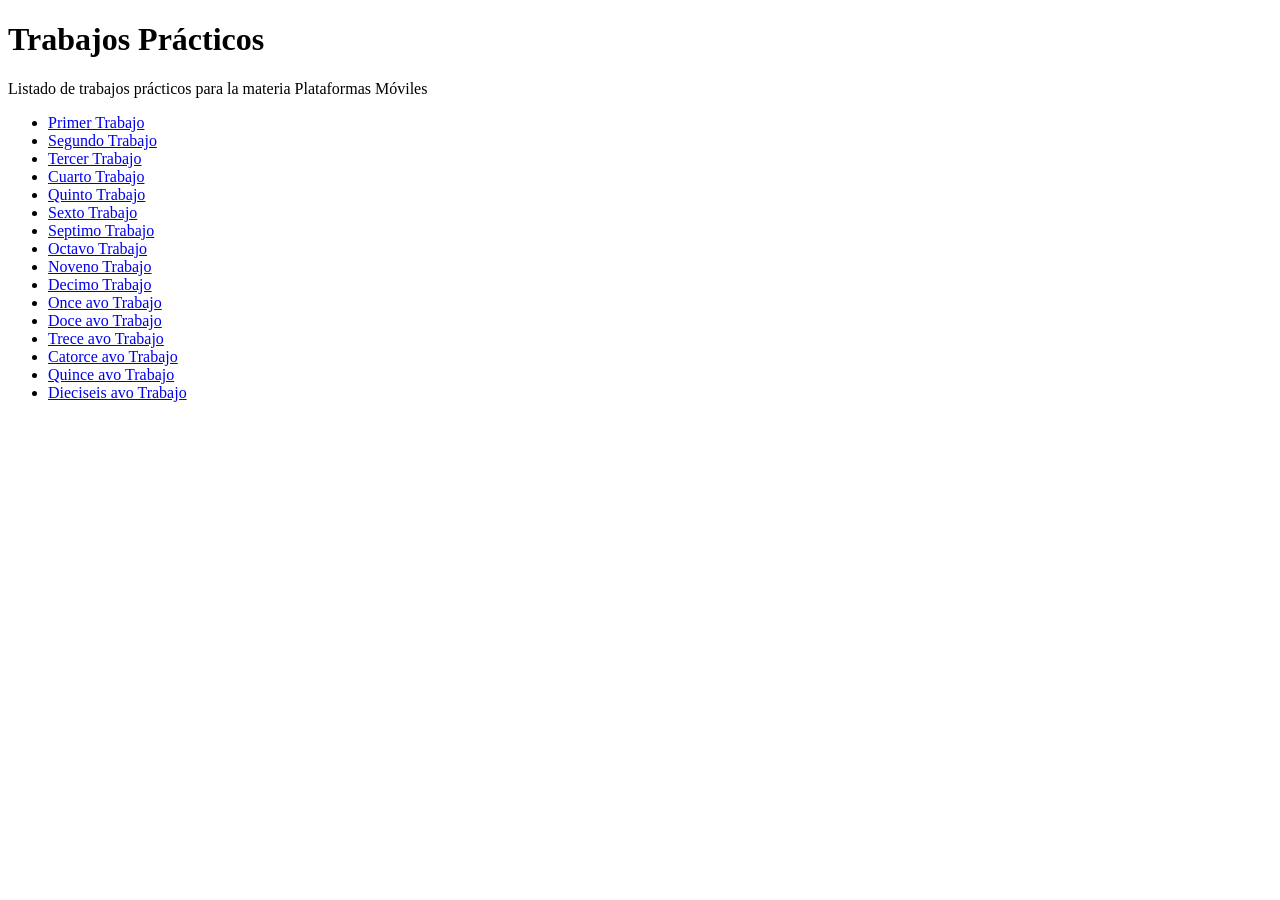
<file: index.html>
<!DOCTYPE html>
<html>
   <head>
      <title>Hola Mundo!</title>
   </head>
   <body>
     <h1>Trabajos Prácticos</h1>
     <p>Listado de trabajos prácticos para la materia Plataformas Móviles</p>
     <ul>
       <li><a href="tp-1/">Primer Trabajo</a></li>
        <li><a href="tp-2/">Segundo Trabajo</a></li>
        <li><a href="tp-3/">Tercer Trabajo</a></li>
        <li><a href="tp-4/">Cuarto Trabajo</a></li>
        <li><a href="tp-5/">Quinto Trabajo</a></li>
        <li><a href="tp-6/">Sexto Trabajo</a></li>
        <li><a href="tp-7/">Septimo Trabajo</a></li>
        <li><a href="tp-8/">Octavo Trabajo</a></li>
        <li><a href="tp-9/">Noveno Trabajo</a></li>
        <li><a href="tp-10/">Decimo Trabajo</a></li>
        <li><a href="tp-11/">Once avo Trabajo</a></li>
        <li><a href="tp-12/">Doce avo Trabajo</a></li>
        <li><a href="tp-13/">Trece avo Trabajo</a></li>
        <li><a href="tp-14/">Catorce avo Trabajo</a></li>
        <li><a href="tp-15/">Quince avo Trabajo</a></li>
        <li><a href="tp-16/">Dieciseis avo Trabajo</a></li>
     </ul>
   </body>
</html>
</file>
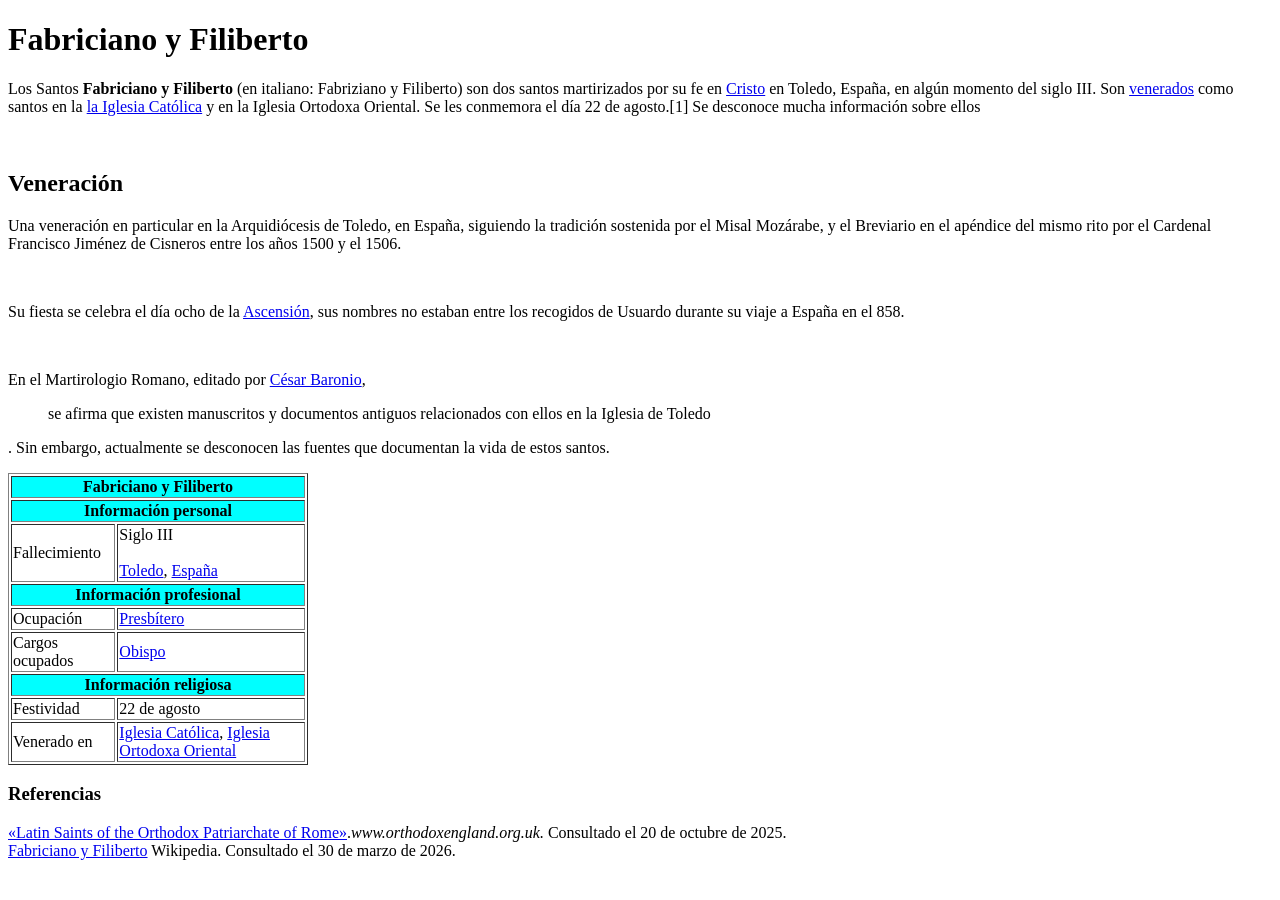
<file: tp-1/index.html>
<!DOCTYPE html>
<html lang="en">
<head>
    <meta charset="UTF-8">
    <meta http-equiv="X-UA-Compatible" content="IE=edge">
    <meta name="viewport" content="width=device-width, initial-scale=1.0">
    <title>Document</title>
</head>
<body>
    <h1>Fabriciano y Filiberto</h1>
    <p>Los Santos <strong>Fabriciano y Filiberto</strong> (en italiano: Fabriziano y Filiberto) son dos santos martirizados por su fe en <a href="https://es.wikipedia.org/wiki/Jes%C3%BAs_de_Nazaret">Cristo</a> en Toledo, España, en algún momento del siglo III. Son <a href="https://es.wikipedia.org/wiki/Veneraci%C3%B3n_de_santos">venerados</a> como santos en la <a href="https://es.wikipedia.org/wiki/Iglesia_cat%C3%B3lica">la Iglesia Católica</a> y en la Iglesia Ortodoxa Oriental. Se les conmemora el día 22 de agosto.[1]​ Se desconoce mucha información sobre ellos</p><br>

<h2>Veneración</h2>
<p>Una veneración en particular en la Arquidiócesis de Toledo, en España, siguiendo la tradición sostenida por el Misal Mozárabe, y el Breviario en el apéndice del mismo rito por el Cardenal Francisco Jiménez de Cisneros entre los años 1500 y el 1506.</p><br>

<p>Su fiesta se celebra el día ocho de la <a href="https://es.wikipedia.org/wiki/D%C3%ADa_de_la_Ascensi%C3%B3n">Ascensión</a>, sus nombres no estaban entre los recogidos de Usuardo durante su viaje a España en el 858.</p><br>
    
<p>En el Martirologio Romano, editado por <a href="https://es.wikipedia.org/wiki/C%C3%A9sar_Baronio">César Baronio</a>, <blockquote>se afirma que existen manuscritos y documentos antiguos relacionados con ellos en la Iglesia de Toledo</blockquote>. Sin embargo, actualmente se desconocen las fuentes que documentan la vida de estos santos.</p> 
<table border="1" width="300">
  
    <tr>
      <th colspan="2" bgcolor="cyan">
       Fabriciano y Filiberto
      </th>
    </tr>
  
    <tr>
      <th colspan="2" bgcolor="cyan">Información personal</th>
    </tr>
  
    <tr>
      <td>Fallecimiento</td>
      <td>Siglo III<br><br>
        <a href="https://es.wikipedia.org/wiki/Toledo">Toledo</a>, <a href="https://es.wikipedia.org/wiki/Espa%C3%B1a">España</a>
      </td>
    </tr>
  
    <tr>
      <th colspan="2" bgcolor="cyan">Información profesional</th>
    </tr>
  
    <tr>
      <td>Ocupación</td>
      <td><a href="https://es.wikipedia.org/wiki/Presb%C3%ADtero">Presbítero</a></td>
    </tr>
  
    <tr>
      <td>Cargos ocupados</td>
      <td><a href="https://es.wikipedia.org/wiki/Obispo">Obispo</a></td>
    </tr>
  
    <tr>
      <th colspan="2" bgcolor="cyan">Información religiosa</th>
    </tr>
  
    <tr>
      <td>Festividad</td>
      <td>22 de agosto</td>
    </tr>
  
    <tr>
      <td>Venerado en</td>
      <td>
        <a href="https://es.wikipedia.org/wiki/Iglesia_Cat%C3%B3lica">Iglesia Católica</a>,
        <a href="https://es.wikipedia.org/wiki/Iglesia_Ortodoxa_Oriental">Iglesia Ortodoxa Oriental</a>
      </td>
    </tr>
  
  </table>

<h3>Referencias</h3>
 <a href="http://www.orthodoxengland.org.uk/saintsf.htm">«Latin Saints of the Orthodox Patriarchate of Rome»</a>.<cite>www.orthodoxengland.org.uk.</cite>  Consultado el 20 de octubre de 2025.<br>
 <a href="https://es.wikipedia.org/wiki/Fabriciano_y_Filiberto">Fabriciano y Filiberto</a> Wikipedia. Consultado el 30 de marzo de 2026.
</body>
</html>
</file>
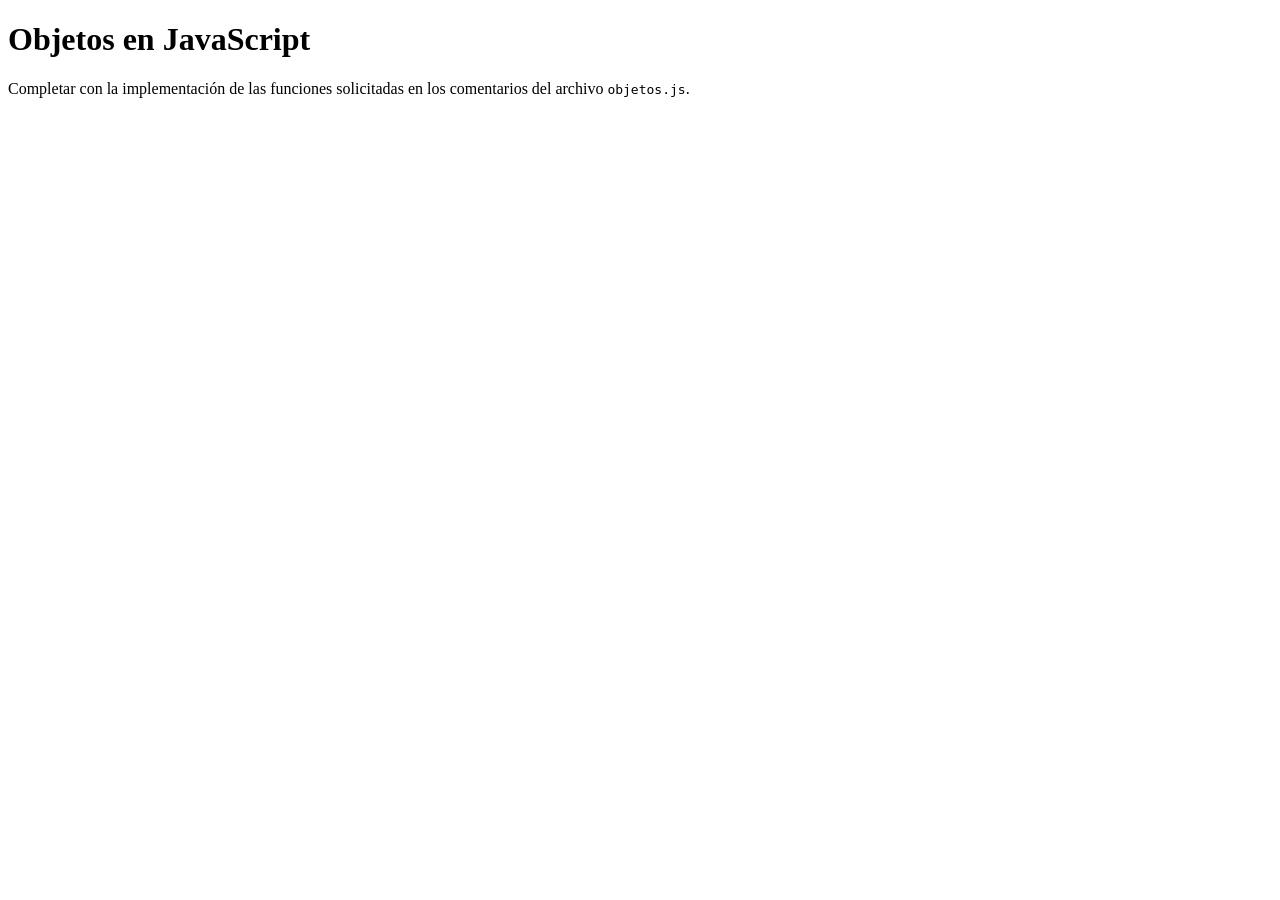
<file: tp-10/index.html>
<!DOCTYPE html>
<html>
<head>
    <meta charset="utf-8">
    <meta name="viewport" content="width=device-width, initial-scale=1">
    <title>Objetos en JavaScript</title>
</head>
<body>
    <h1>Objetos en JavaScript</h1>
    <p>Completar con la implementación de las funciones solicitadas en los comentarios del archivo <code>objetos.js</code>.</p>
    <script src="objetos.js"></script>
</body>
</html>
</file>
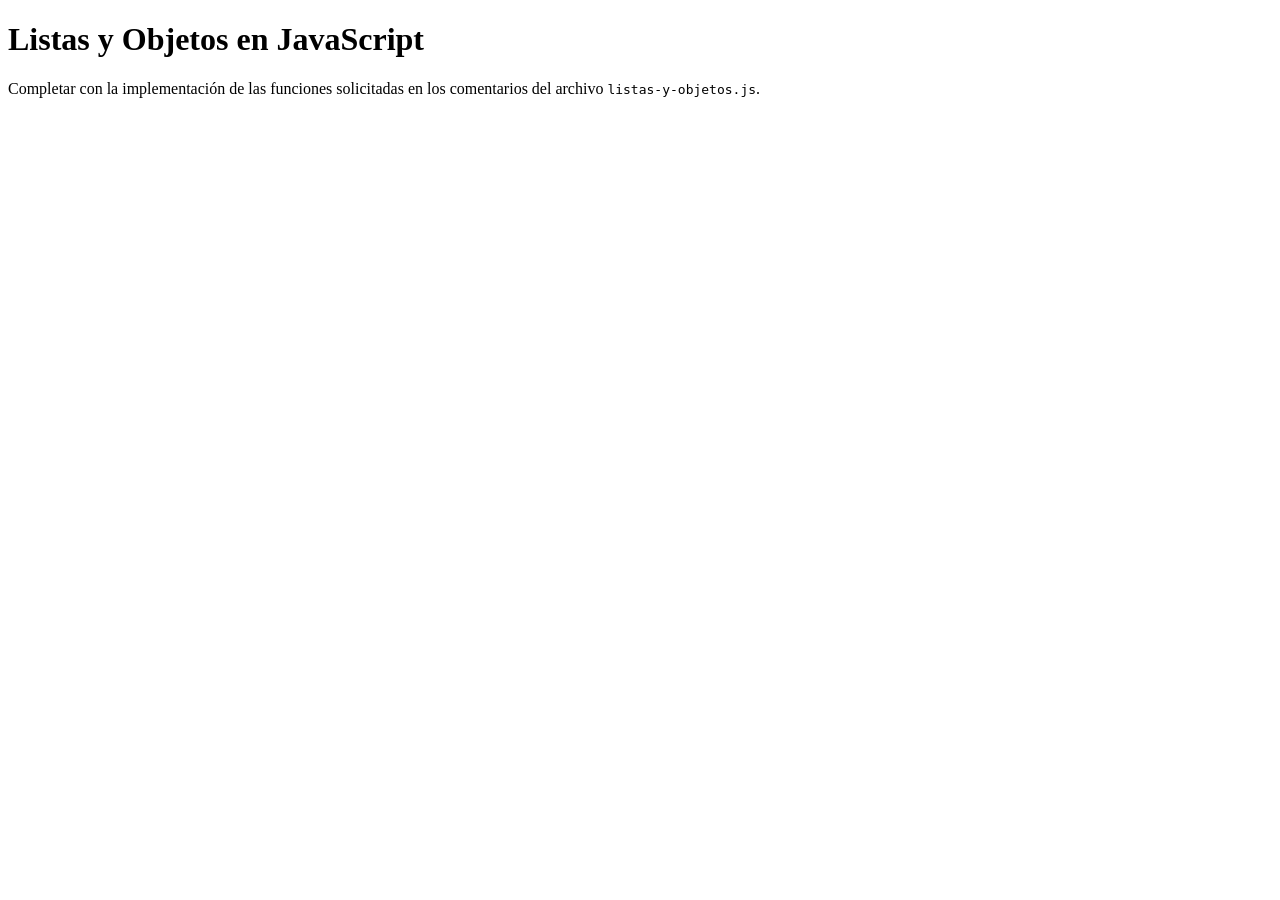
<file: tp-11/index.html>
<!DOCTYPE html>
<html>
<head>
    <meta charset="utf-8">
    <meta name="viewport" content="width=device-width, initial-scale=1">
    <title>Listas y Objetos en JavaScript</title>
</head>
<body>
    <h1>Listas y Objetos en JavaScript</h1>
    <p>Completar con la implementación de las funciones solicitadas en los comentarios del archivo <code>listas-y-objetos.js</code>.</p>
    <script src="listas-y-objetos.js"></script>
</body>
</html>
</file>
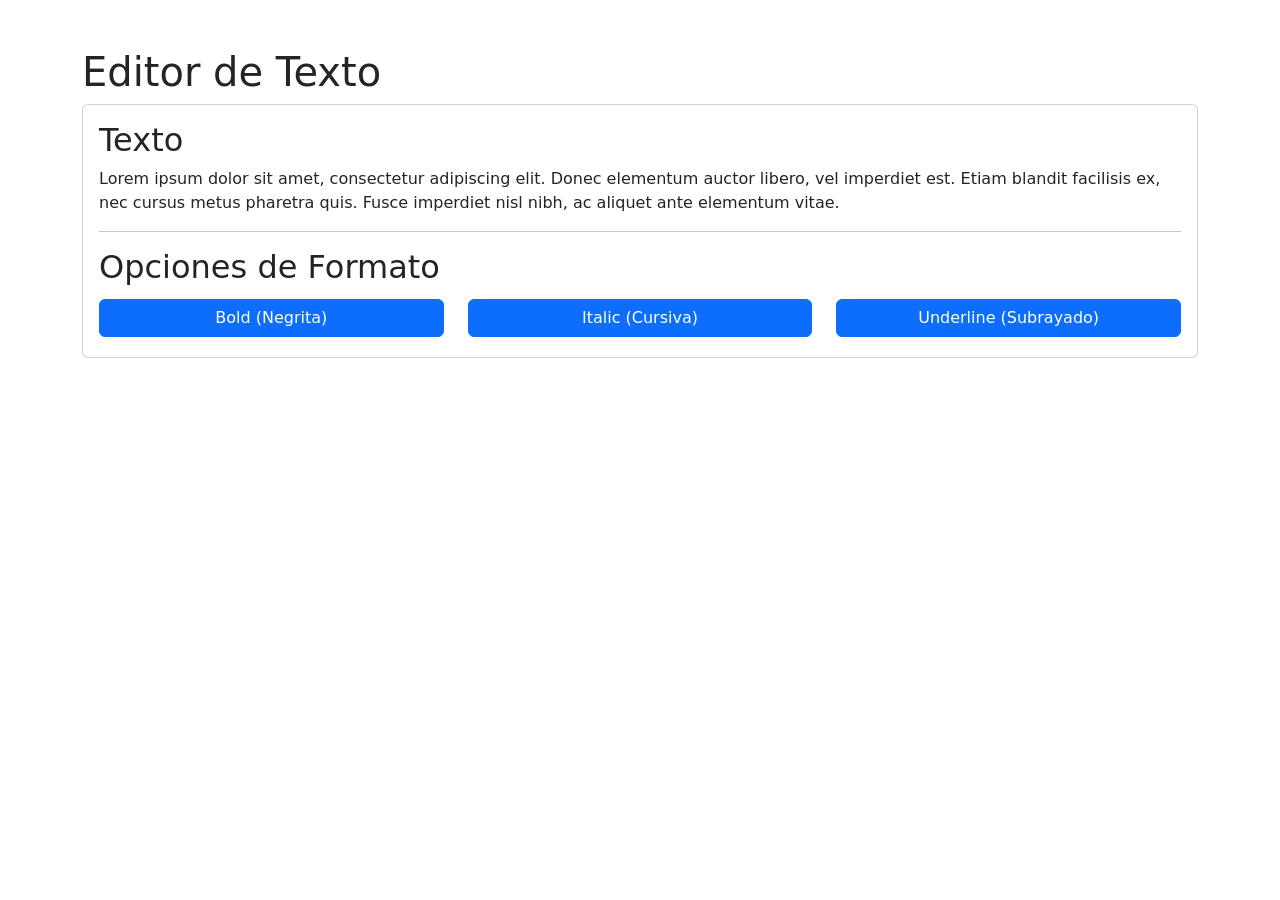
<file: tp-12/index.html>
<!DOCTYPE html>
<html>
<head>
    <meta charset="utf-8">
    <meta name="viewport" content="width=device-width, initial-scale=1">
    <title>Editor de Texto - DOM y JavaScript</title>
    <link href="https://cdn.jsdelivr.net/npm/bootstrap@5.3.6/dist/css/bootstrap.min.css" rel="stylesheet" integrity="sha384-4Q6Gf2aSP4eDXB8Miphtr37CMZZQ5oXLH2yaXMJ2w8e2ZtHTl7GptT4jmndRuHDT" crossorigin="anonymous">
</head>
<body>
    <div class="container my-1 my-sm-2 my-md-4 my-lg-5">
        <h1>Editor de Texto</h1>
        <div class="card">
            <div class="card-body">
                <h2>Texto</h2>

                <p class="texto" id="texto">Lorem ipsum dolor sit amet, consectetur adipiscing elit. Donec elementum auctor libero, vel imperdiet est. Etiam blandit facilisis ex, nec cursus metus pharetra quis. Fusce imperdiet nisl nibh, ac aliquet ante elementum vitae.</p>

                <hr class="hr">

                <h2>Opciones de Formato</h2>
                <div class="row">
                    <div class="col-12 col-md-4 my-1">
                        <button id="btn-negrita" class="btn d-block w-100 btn-primary" data-formato="negrita">
                            Bold (Negrita)
                        </button>
                    </div>
                    <div class="col-12 col-md-4 my-1">
                        <button id="btn-cursiva" class="btn d-block w-100 btn-primary" data-formato="cursiva">
                            Italic (Cursiva)
                        </button>
                    </div>
                    <div class="col-12 col-md-4 my-1">
                        <button id="btn-subrayado" class="btn d-block w-100 btn-primary" data-formato="subrayado">
                            Underline (Subrayado)
                        </button>
                    </div>
                </div>
            </div>
        </div>
    </div>

    <script src="https://cdn.jsdelivr.net/npm/bootstrap@5.3.6/dist/js/bootstrap.bundle.min.js" integrity="sha384-j1CDi7MgGQ12Z7Qab0qlWQ/Qqz24Gc6BM0thvEMVjHnfYGF0rmFCozFSxQBxwHKO" crossorigin="anonymous"></script>
    <script type="text/javascript">
        /**
         * funcionNegrita()
         * Esta función se ejecuta cuando el usuario selecciona la opción Bold (negrita).
         */
        function funcionNegrita() {
            document.querySelector('#texto').style.fontWeight = 'bold';
        }

        /**
         * funcionCursiva()
         * Esta función se ejecuta cuando el usuario selecciona la opción Italic (cursiva).
         */
        function funcionCursiva() {
            document.querySelector('#texto').style.fontStyle = 'italic';
        }

        /**
         * funcionSubrayado()
         * Esta función se ejecuta cuando el usuario selecciona la opción Underline (subrayado).
         */
        function funcionSubrayado() {
            document.querySelector('#texto').style.textDecoration = 'underline';
        }

        function handlerBoton(e) {
            // Obtiene el valor del atributo "data-formato" del botón que disparó el evento
            const funcionBoton = e.target.dataset.formato;
            switch (funcionBoton) {
                case 'negrita':
                    funcionNegrita();
                    break;
                case 'cursiva':
                    funcionCursiva();
                    break;
                case 'subrayado':
                    funcionSubrayado();
                    break;
            }
        }
        document.querySelectorAll('button.btn').forEach(e => e.addEventListener('click', handlerBoton));
    </script>
</body>
</html>
</file>
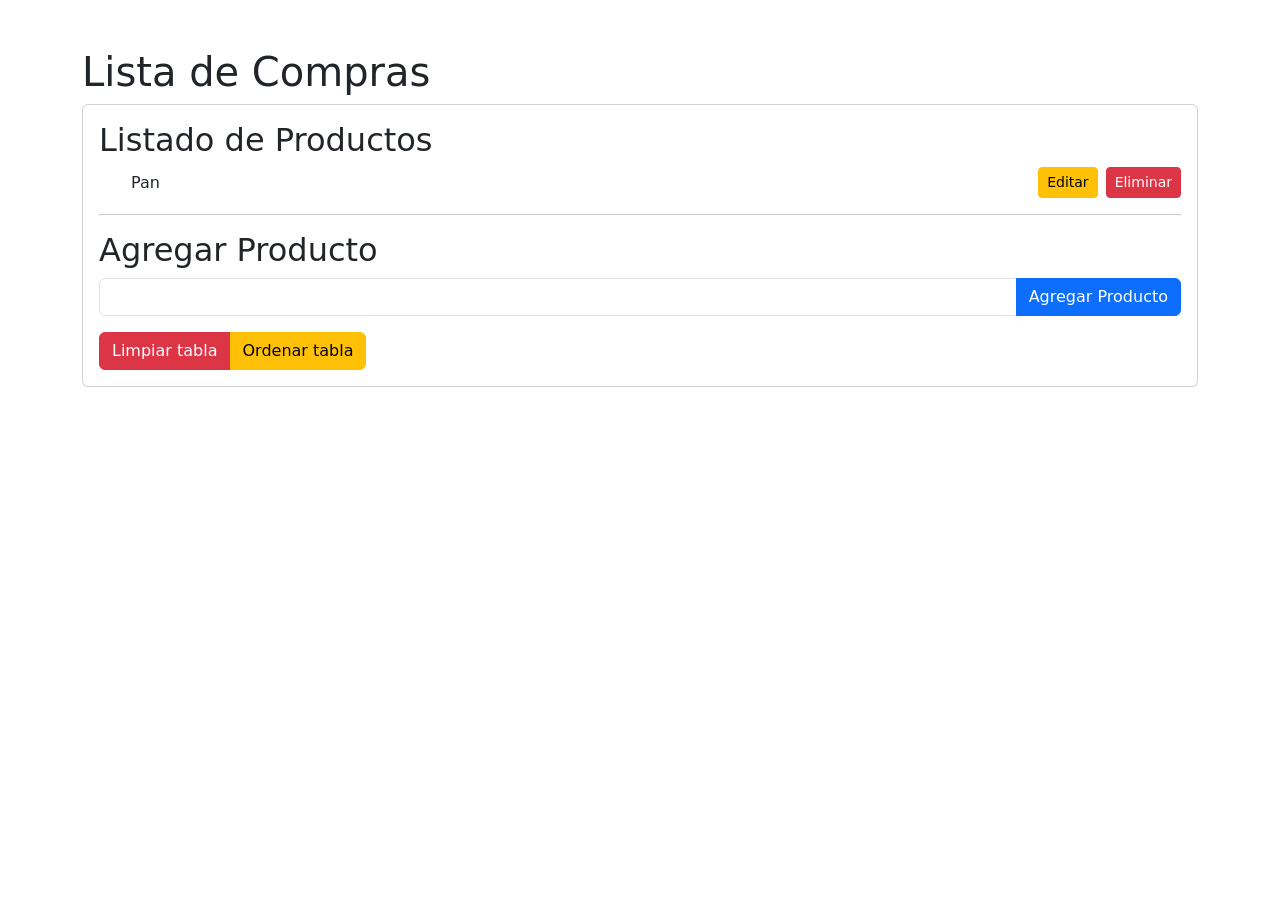
<file: tp-13/index.html>
<!DOCTYPE html>
<html>
<head>
    <meta charset="utf-8">
    <meta name="viewport" content="width=device-width, initial-scale=1">
    <title>Lista de Compras - DOM y JavaScript</title>
    <link href="https://cdn.jsdelivr.net/npm/bootstrap@5.3.6/dist/css/bootstrap.min.css" rel="stylesheet" integrity="sha384-4Q6Gf2aSP4eDXB8Miphtr37CMZZQ5oXLH2yaXMJ2w8e2ZtHTl7GptT4jmndRuHDT" crossorigin="anonymous">
</head>
<body>
    <div class="container my-1 my-sm-2 my-md-4 my-lg-5">
        <h1>Lista de Compras</h1>
        <div class="card">
            <div class="card-body">
                <h2>Listado de Productos</h2>
                
                <ul id="lista-productos">
                    <li>Pan</li>
                </ul>

                <hr class="hr">

                <h2>Agregar Producto</h2>
                <form id="form-producto">
                    <div class="input-group mb-3">
                        <input type="text" class="form-control" aria-label="Nombre del Producto">
                        <button class="btn btn-primary" type="submit" id="add">Agregar Producto</button>
                    </div>
                    <div class="btn-group" role="group" aria-label="Basic mixed styles example">
                        <button type="button" class="btn btn-danger" id="clean">Limpiar tabla</button>
                        <button type="button" class="btn btn-warning" id="orden">Ordenar tabla</button>
                    </div>
                </form>
            </div>
        </div>
    </div>

    <script src="https://cdn.jsdelivr.net/npm/bootstrap@5.3.6/dist/js/bootstrap.bundle.min.js" integrity="sha384-j1CDi7MgGQ12Z7Qab0qlWQ/Qqz24Gc6BM0thvEMVjHnfYGF0rmFCozFSxQBxwHKO" crossorigin="anonymous"></script>
    <script type="text/javascript">
        /**
         * agregarProducto()
         * esta función se va a llamar cuando el usuario envía el formulario con el nombre del producto para agregar.
         */
        const listaProductos = document.getElementById('lista-productos');
        const formulario = document.querySelector('form');


        function guardarEnLocalStorage() {
            const productos = [];
            document.querySelectorAll('#lista-productos li').forEach(li => {
                const textoSpan = li.querySelector('.nombre-producto');
                if (textoSpan) {
                    productos.push({
                        nombre: textoSpan.textContent,
                        comprado: textoSpan.classList.contains('text-decoration-line-through')
                    });
                }
            });
            localStorage.setItem('listaProductos', JSON.stringify(productos));
        }

        function cargarDesdeLocalStorage() {
            listaProductos.innerHTML = ""; 
            const productosGuardados = JSON.parse(localStorage.getItem('listaProductos')) || [];
            
            if (productosGuardados.length === 0) {
                agregarProducto("Pan", false);
            } else {
                productosGuardados.forEach(prod => agregarProducto(prod.nombre, prod.comprado));
            }
        }


        function agregarProducto(nombreProducto, comprado = false) {
            if (!nombreProducto.trim()) return;

            const li = document.createElement('li');
            li.classList.add('mb-2', 'd-flex', 'align-items-center', 'gap-2');

            const spanTexto = document.createElement('span');
            spanTexto.textContent = nombreProducto;
            spanTexto.classList.add('nombre-producto', 'me-auto');
            spanTexto.style.cursor = 'pointer';

            if (comprado) {
                spanTexto.classList.add('text-decoration-line-through', 'text-muted');
            }

            spanTexto.addEventListener('click', function() {
                spanTexto.classList.toggle('text-decoration-line-through');
                spanTexto.classList.toggle('text-muted');
                guardarEnLocalStorage();
            });

            const botonEditar = document.createElement('button');
            botonEditar.textContent = "Editar";
            botonEditar.classList.add('btn', 'btn-warning', 'btn-sm');
            botonEditar.type = "button";

            botonEditar.addEventListener('click', function() {
                const nuevoNombre = prompt("Editar producto:", spanTexto.textContent);
                if (nuevoNombre !== null && nuevoNombre.trim() !== "") {
                    spanTexto.textContent = nuevoNombre.trim();
                    guardarEnLocalStorage();
                }
            });

            const botonEliminar = document.createElement('button');
            botonEliminar.textContent = "Eliminar";
            botonEliminar.classList.add('btn', 'btn-danger', 'btn-sm');
            botonEliminar.type = "button";

            botonEliminar.addEventListener('click', function() {
                li.remove();
                guardarEnLocalStorage();
            });

            li.appendChild(spanTexto);
            li.appendChild(botonEditar);
            li.appendChild(botonEliminar);
            listaProductos.appendChild(li);

            guardarEnLocalStorage();
        }


        function handlerFormulario(evento) {
            evento.preventDefault();
            const input = evento.target.querySelector('input');
            const nombreProducto = input.value;
            
            if (nombreProducto.trim() !== "") {
                agregarProducto(nombreProducto);
                input.value = "";
            }
        }

        function eliminarProductos() {
            listaProductos.innerHTML = "";
            guardarEnLocalStorage();
        }

        function ordenarElementos() {
            const elementos = Array.from(listaProductos.children);
            elementos.sort((a, b) => {
                const textoA = a.querySelector('.nombre-producto').textContent;
                const textoB = b.querySelector('.nombre-producto').textContent;
                return textoA.localeCompare(textoB);
            });
            
            listaProductos.innerHTML = "";
            elementos.forEach(elemento => listaProductos.appendChild(elemento));
            guardarEnLocalStorage();
        }

        formulario.addEventListener('submit', handlerFormulario);
        document.getElementById('clean').addEventListener('click', eliminarProductos);
        document.getElementById('orden').addEventListener('click', ordenarElementos);

        document.addEventListener('DOMContentLoaded', cargarDesdeLocalStorage);
    </script>
</body>
</html>
</file>
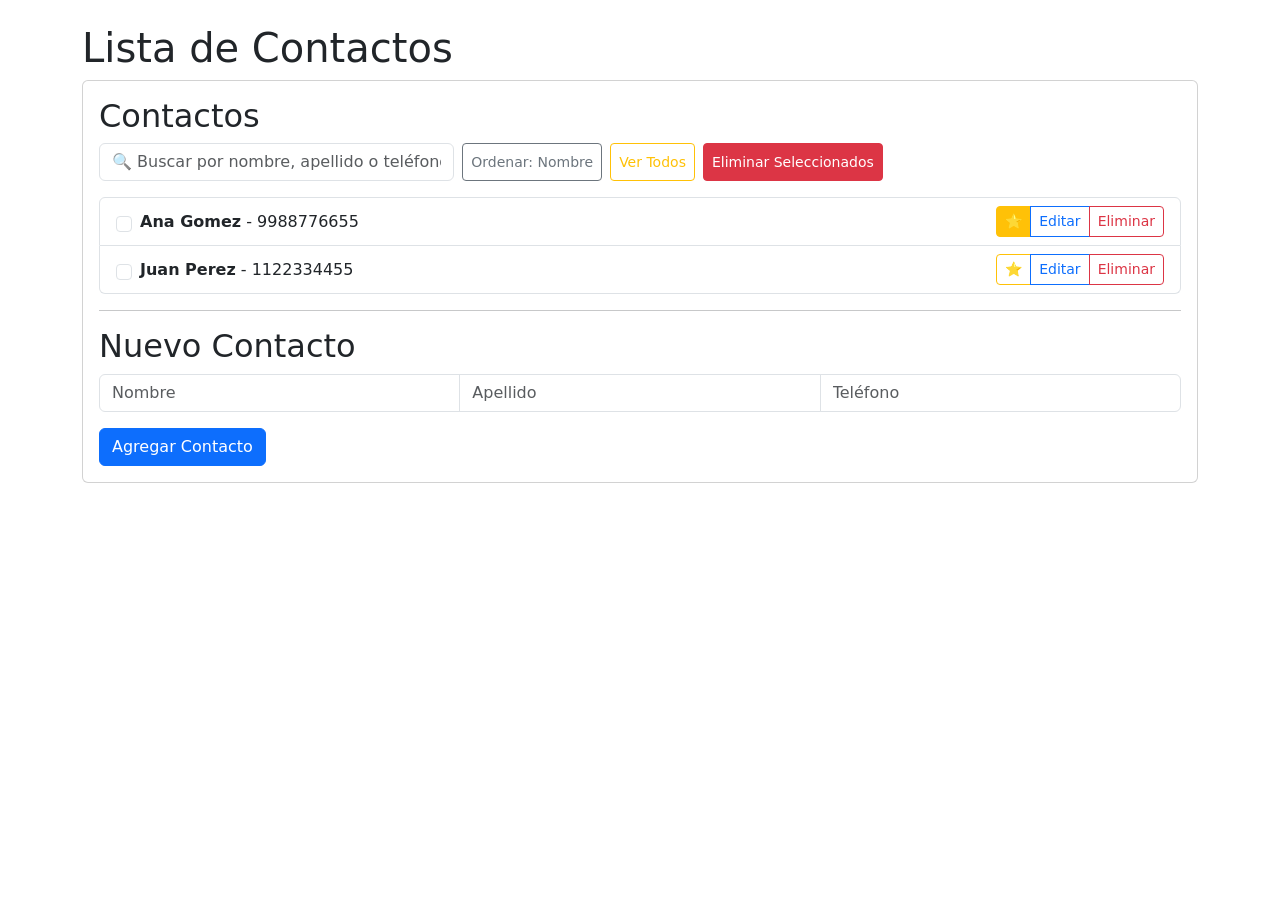
<file: tp-14/index.html>
<!DOCTYPE html>
<html lang="es">
<head>
    <meta charset="utf-8">
    <meta name="viewport" content="width=device-width, initial-scale=1">
    <title>Lista de Contactos - DOM y JavaScript</title>
    <link href="https://cdn.jsdelivr.net/npm/bootstrap@5.3.6/dist/css/bootstrap.min.css" rel="stylesheet" crossorigin="anonymous">
</head>
<body>
    <div class="container my-4">
        <h1>Lista de Contactos</h1>
        
        <div class="card">
            <div class="card-body">
                <h2>Contactos</h2>

                <div class="row mb-3 g-2">
                    <div class="col-md-4">
                        <input type="text" id="input-buscar" class="form-control" placeholder="🔍 Buscar por nombre, apellido o teléfono...">
                    </div>
                    <div class="col-md-8 d-flex gap-2 flex-wrap">
                        <button class="btn btn-outline-secondary btn-sm" id="btn-ordenar">Ordenar: Nombre</button>
                        <button class="btn btn-outline-warning btn-sm" id="btn-favoritos">Ver Todos</button>
                        <button class="btn btn-danger btn-sm" id="btn-eliminar-varios">Eliminar Seleccionados</button>
                    </div>
                </div>

                <ul id="lista-contactos" class="list-group mb-3"></ul>

                <hr class="hr">
                
                <h2>Nuevo Contacto</h2>
                <form id="form-contacto">
                    <div class="input-group mb-3">
                        <input type="text" class="form-control" id="input-nombre" placeholder="Nombre" required>
                        <input type="text" class="form-control" id="input-apellido" placeholder="Apellido" required>
                        <input type="text" class="form-control" id="input-telefono" placeholder="Teléfono" required>
                    </div>
                    <button class="btn btn-primary" type="submit" id="btn-guardar">Agregar Contacto</button>
                </form>
            </div>
        </div>
    </div>

    <script src="https://cdn.jsdelivr.net/npm/bootstrap@5.3.6/dist/js/bootstrap.bundle.min.js" crossorigin="anonymous"></script>
    <script type="text/javascript">
        let contactos = [
            { id: 1, nombre: 'Juan', apellido: 'Perez', telefono: '1122334455', favorito: false },
            { id: 2, nombre: 'Ana', apellido: 'Gomez', telefono: '9988776655', favorito: true }
        ];

        let criterioOrden = 'nombre'; // 'nombre' o 'apellido'
        let soloFavoritos = false;   
        let editandoId = null;       

        const listaContactosEl = document.getElementById('lista-contactos');
        const formEl = document.getElementById('form-contacto');
        const inputNombre = document.getElementById('input-nombre');
        const inputApellido = document.getElementById('input-apellido');
        const inputTelefono = document.getElementById('input-telefono');
        const inputBuscar = document.getElementById('input-buscar');
        const btnOrdenar = document.getElementById('btn-ordenar');
        const btnFavoritos = document.getElementById('btn-favoritos');
        const btnEliminarVarios = document.getElementById('btn-eliminar-varios');
        const btnGuardar = document.getElementById('btn-guardar');

        function mostrarListado() {
            listaContactosEl.innerHTML = '';
            let textoBusqueda = inputBuscar.value.toLowerCase();

            let contactosFiltrados = contactos.filter(c => {
                let coincideTexto = c.nombre.toLowerCase().includes(textoBusqueda) ||
                                    c.apellido.toLowerCase().includes(textoBusqueda) ||
                                    c.telefono.includes(textoBusqueda);
                let coincideFavorito = soloFavoritos ? c.favorito : true;
                return coincideTexto && coincideFavorito;
            });

            contactosFiltrados.sort((a, b) => {
                let valorA = a[criterioOrden].toLowerCase();
                let valorB = b[criterioOrden].toLowerCase();
                return valorA.localeCompare(valorB);
            });

            if (contactosFiltrados.length === 0) {
                listaContactosEl.innerHTML = '<li class="list-group-item text-muted text-center">No se encontraron contactos</li>';
                return;
            }

            contactosFiltrados.forEach(c => {
                let li = document.createElement('li');
                li.className = 'list-group-item d-flex justify-content-between align-items-center';
                li.innerHTML = `
                    <div class="d-flex align-items-center gap-2">
                        <input class="form-check-input seleccion-checkbox" type="checkbox" data-id="${c.id}">
                        <span><strong>${c.nombre} ${c.apellido}</strong> - ${c.telefono}</span>
                    </div>
                    <div class="btn-group btn-group-sm">
                        <button class="btn ${c.favorito ? 'btn-warning' : 'btn-outline-warning'}" onclick="toggleFavorito(${c.id})">⭐</button>
                        <button class="btn btn-outline-primary" onclick="cargarEdicion(${c.id})">Editar</button>
                        <button class="btn btn-outline-danger" onclick="eliminarContacto(${c.id})">Eliminar</button>
                    </div>
                `;
                listaContactosEl.appendChild(li);
            });
        }

        formEl.addEventListener('submit', (e) => {
            e.preventDefault();
            
            if (editandoId !== null) {
                contactos = contactos.map(c => {
                    if (c.id === editandoId) {
                        return { ...c, nombre: inputNombre.value, apellido: inputApellido.value, telefono: inputTelefono.value };
                    }
                    return c;
                });
                editandoId = null;
                btnGuardar.textContent = 'Agregar Contacto';
                btnGuardar.classList.replace('btn-success', 'btn-primary');
            } else {
                const nuevoContacto = {
                    id: Date.now(), 
                    nombre: inputNombre.value,
                    apellido: inputApellido.value,
                    telefono: inputTelefono.value,
                    favorito: false
                };
                contactos.push(nuevoContacto);
            }

            formEl.reset();
            mostrarListado();
        });

        function eliminarContacto(id) {
            contactos = contactos.filter(c => c.id !== id);
            mostrarListado();
        }

        function toggleFavorito(id) {
            contactos = contactos.map(c => {
                if (c.id === id) {
                    return { ...c, favorito: !c.favorito };
                }
                return c;
            });
            mostrarListado();
        }

        function cargarEdicion(id) {
            let contacto = contactos.find(c => c.id === id);
            if (contacto) {
                inputNombre.value = contacto.nombre;
                inputApellido.value = contacto.apellido;
                inputTelefono.value = contacto.telefono;
                editandoId = id;
                btnGuardar.textContent = 'Guardar Cambios';
                btnGuardar.classList.replace('btn-primary', 'btn-success');
                window.scrollTo({ top: document.body.scrollHeight, behavior: 'smooth' });
            }
        }

        btnEliminarVarios.addEventListener('click', () => {
            const checkboxes = document.querySelectorAll('.seleccion-checkbox:checked');
            const idsAEliminar = Array.from(checkboxes).map(ch => Number(ch.dataset.id));
            
            if (idsAEliminar.length === 0) {
                alert('Selecciona al menos un contacto para eliminar.');
                return;
            }

            if (confirm('¿Estás seguro de eliminar los contactos seleccionados?')) {
                contactos = contactos.filter(c => !idsAEliminar.includes(c.id));
                mostrarListado();
            }
        });

        btnOrdenar.addEventListener('click', () => {
            if (criterioOrden === 'nombre') {
                criterioOrden = 'apellido';
                btnOrdenar.textContent = 'Ordenar: Apellido';
            } else {
                criterioOrden = 'nombre';
                btnOrdenar.textContent = 'Ordenar: Nombre';
            }
            mostrarListado();
        });

        btnFavoritos.addEventListener('click', () => {
            soloFavoritos = !soloFavoritos;
            if (soloFavoritos) {
                btnFavoritos.textContent = 'Ver Favoritos (Activo)';
                btnFavoritos.classList.replace('btn-outline-warning', 'btn-warning');
            } else {
                btnFavoritos.textContent = 'Ver Todos';
                btnFavoritos.classList.replace('btn-warning', 'btn-outline-warning');
            }
            mostrarListado();
        });

        inputBuscar.addEventListener('input', () => {
            mostrarListado();
        });

        mostrarListado();
    </script>
</body>
</html>
</file>
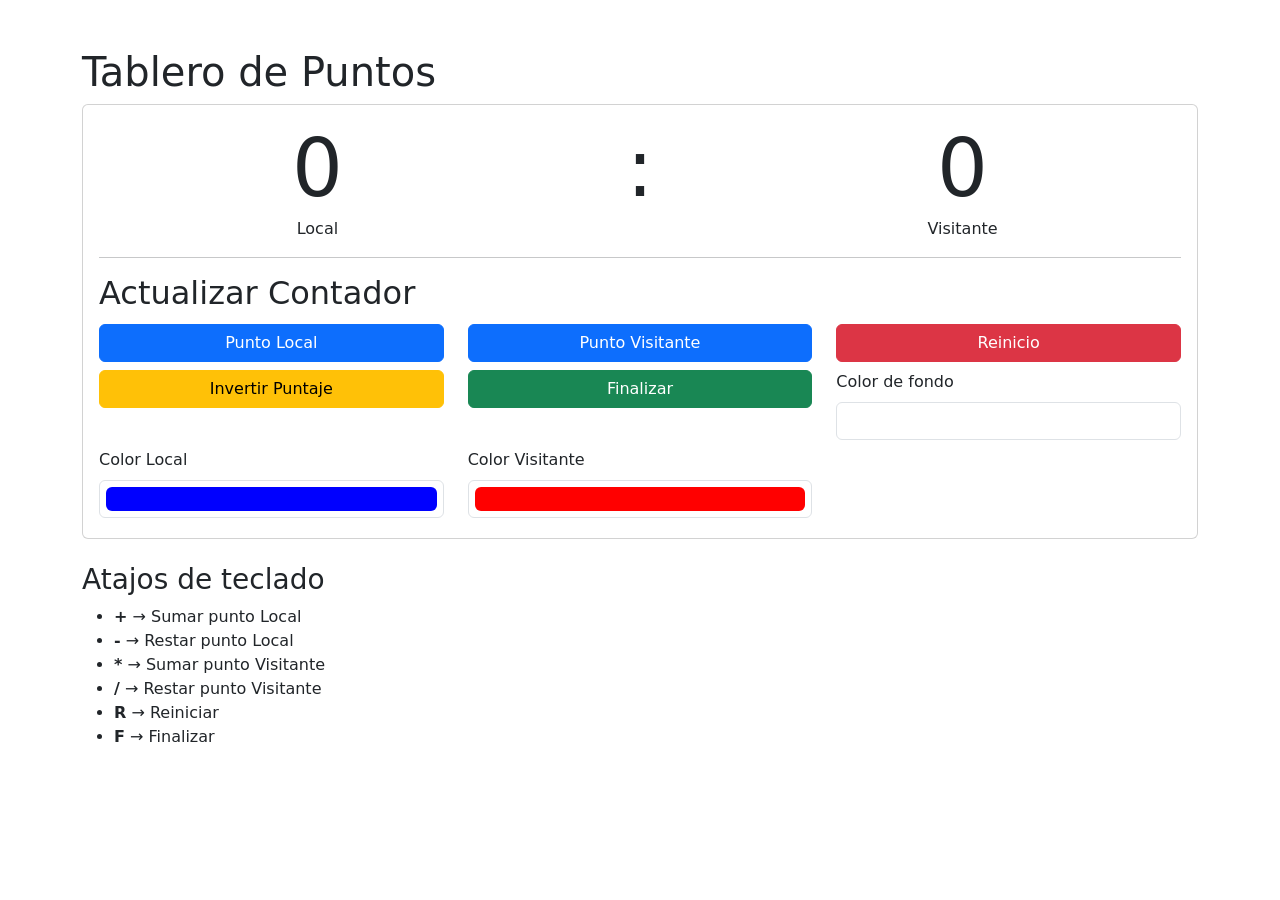
<file: tp-15/index.html>
<!DOCTYPE html>
<html>
<head>
    <meta charset="utf-8">
    <meta name="viewport" content="width=device-width, initial-scale=1">
    <title>Tablero de Puntos - DOM y JavaScript</title>
    <link href="https://cdn.jsdelivr.net/npm/bootstrap@5.3.6/dist/css/bootstrap.min.css" rel="stylesheet" integrity="sha384-4Q6Gf2aSP4eDXB8Miphtr37CMZZQ5oXLH2yaXMJ2w8e2ZtHTl7GptT4jmndRuHDT" crossorigin="anonymous">
</head>
<body>
    <div class="container my-1 my-sm-2 my-md-4 my-lg-5">
    	<h1>Tablero de Puntos</h1>
        <div class="card">
            <div class="card-body">
                <div class="row text-center">
                    <div class="col-5">
                        <span class="display-1" id="displayLocal">0</span>
                        <p class="m-0" id="nombreLocal">Local</p>
                    </div>
                    <div class="col-2">
                        <span class="display-1">:</span>
                    </div>
                    <div class="col-5">
                        <span class="display-1" id="displayVisitante">0</span>
                        <p class="m-0" id="nombreVisitante">Visitante</p>
                    </div>
                </div>

                <hr class="hr">

                <h2>Actualizar Contador</h2>
                <div class="row">
                    <div class="col-12 col-sm-4 my-1">
                        <button class="btn d-block w-100 btn-primary" id="btnLocal">
                            Punto Local
                        </button>
                    </div>
                    <div class="col-12 col-sm-4 my-1">
                        <button class="btn d-block w-100 btn-primary" id="btnVisitante">
                            Punto Visitante
                        </button>
                    </div>
                    <div class="col-12 col-sm-4 my-1">
                        <button class="btn d-block w-100 btn-danger" id="btnReinicio">
                            Reinicio
                        </button>
                    </div>
                    <div class="col-12 col-sm-4 my-1">
                        <button class="btn d-block w-100 btn-warning" id="btnInvertir">
                            Invertir Puntaje
                        </button>
                    </div>
                    <div class="col-12 col-sm-4 my-1">
                        <button class="btn d-block w-100 btn-success" id="btnFin">
                            Finalizar
                        </button>
                    </div>
                    <div class="col-12 col-sm-4 my-1">
                        <label for="colorFondo" class="form-label">Color de fondo</label>
                        <input type="color" class="form-control form-control-color w-100" id="colorFondo" value="#ffffff">
                    </div>

                    <div class="col-12 col-sm-4 my-1">
                        <label for="colorLocal" class="form-label">Color Local</label>
                        <input type="color" class="form-control form-control-color w-100" id="colorLocal" value="#0000ff">
                    </div>

                    <div class="col-12 col-sm-4 my-1">
                        <label for="colorVisitante" class="form-label">Color Visitante</label>
                        <input type="color" class="form-control form-control-color w-100" id="colorVisitante" value="#ff0000">
                    </div>

                </div>

            </div>
        </div>
        <div class="mt-4">
            <h3>Atajos de teclado</h3>
            <ul>
                <li><strong>+</strong> → Sumar punto Local</li>
                <li><strong>-</strong> → Restar punto Local</li>
                <li><strong>*</strong> → Sumar punto Visitante</li>
                <li><strong>/</strong> → Restar punto Visitante</li>
                <li><strong>R</strong> → Reiniciar</li>
                <li><strong>F</strong> → Finalizar</li>
            </ul>
        </div>
            </div>

    <script src="https://cdn.jsdelivr.net/npm/bootstrap@5.3.6/dist/js/bootstrap.bundle.min.js" integrity="sha384-j1CDi7MgGQ12Z7Qab0qlWQ/Qqz24Gc6BM0thvEMVjHnfYGF0rmFCozFSxQBxwHKO" crossorigin="anonymous"></script>
    <script>
        let btnLocal = document.getElementById('btnLocal');
        let btnVisitante = document.getElementById('btnVisitante');
        let btnReinicio = document.getElementById('btnReinicio');
        let btnInvertir = document.getElementById('btnInvertir');
        let btnFin = document.getElementById('btnFin');

        let displayLocal = document.getElementById('displayLocal');
        let displayVisitante = document.getElementById('displayVisitante');

        let nombreLocal = document.getElementById('nombreLocal');
        nombreLocal.style.cursor = 'pointer';
        let nombreVisitante = document.getElementById('nombreVisitante');
        nombreVisitante.style.cursor = 'pointer';

        let contLocal = 0;
        let contVisitante = 0;

        btnLocal.addEventListener('click', () => {
            contLocal++;
            mostrarContador();
        });

        btnVisitante.addEventListener('click', () => {
            contVisitante++;
            mostrarContador();
        });

        btnReinicio.addEventListener('click', () => {
            contLocal = 0;
            contVisitante = 0;
            mostrarContador();

            btnLocal.disabled = false;
            btnVisitante.disabled = false;
            btnInvertir.disabled = false;
            btnFin.disabled = false;
        });


        btnInvertir.addEventListener('click', () => {
            let a = contLocal;
            contLocal = contVisitante;
            contVisitante = a;
            mostrarContador();
        })

        btnFin.addEventListener('click', () => {
            btnLocal.disabled = true;
            btnVisitante.disabled = true;
            btnInvertir.disabled = true;
            btnFin.disabled = true;
        });

        nombreLocal.addEventListener('click', () => {
            nuevoNombre = prompt("Ingrese el nombre del equipo");
            if(nuevoNombre !== null && nuevoNombre.trim() !== ''){
                nombreLocal.textContent = nuevoNombre;
            }
            mostrarContador();
        });

        nombreVisitante.addEventListener('click', () => {
            nuevoNombre = prompt("Ingrese el nombre del equipo");
            if(nuevoNombre !== null && nuevoNombre.trim() !== ''){
                nombreVisitante.textContent = nuevoNombre;
            }
            mostrarContador();
        });

        function mostrarContador() {
            displayLocal.textContent = contLocal;
            displayVisitante.textContent = contVisitante;

        }

        mostrarContador();

        let colorFondo = document.getElementById('colorFondo');
        let colorLocal = document.getElementById('colorLocal');
        let colorVisitante = document.getElementById('colorVisitante');

        colorFondo.addEventListener('input', () => {
            document.body.style.backgroundColor = colorFondo.value;
        });

        colorLocal.addEventListener('input', () => {
            displayLocal.style.color = colorLocal.value;
            nombreLocal.style.color = colorLocal.value;
        });

        colorVisitante.addEventListener('input', () => {
            displayVisitante.style.color = colorVisitante.value;
            nombreVisitante.style.color = colorVisitante.value;
        });


        document.addEventListener('keydown', (event) => {
            if (event.key === '+') {
                if (!btnLocal.disabled) {
                    contLocal++;
                    mostrarContador();
                }
            }

            if (event.key === '-') {
                if (!btnLocal.disabled && contLocal > 0) {
                    contLocal--;
                    mostrarContador();
                }
            }

            if (event.key === '*') {
                if (!btnVisitante.disabled) {
                    contVisitante++;
                    mostrarContador();
                }
            }

            if (event.key === '/') {
                if (!btnVisitante.disabled && contVisitante > 0) {
                    contVisitante--;
                    mostrarContador();
                }
            }

            if (event.key === 'r' || event.key === 'R') {
                btnReinicio.click();
            }

            if (event.key === 'f' || event.key === 'F') {
                btnFin.click();
            }

        });


    </script>

</body>
</html>
</file>
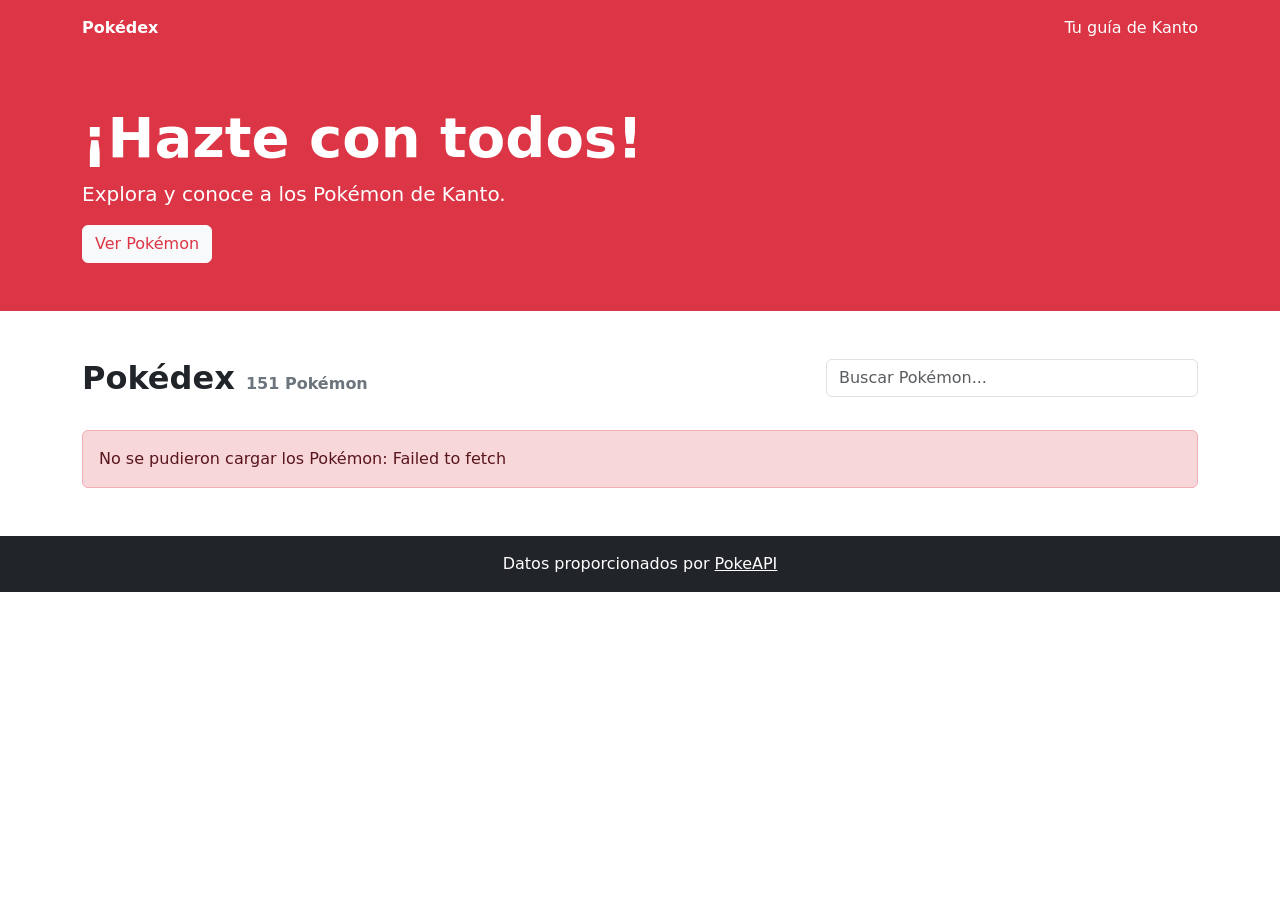
<file: tp-16/index.html>
<!doctype html>
<html lang="es">
<head>
  <meta charset="utf-8">
  <meta name="viewport" content="width=device-width, initial-scale=1">
  <title>Pokédex</title>
  <link href="https://cdn.jsdelivr.net/npm/bootstrap@5.3.3/dist/css/bootstrap.min.css" rel="stylesheet">
</head>
<body>
  <header class="bg-danger text-white p-3">
    <div class="container d-flex justify-content-between">
      <a class="text-white fw-bold text-decoration-none" href="#">Pokédex</a>
      <span>Tu guía de Kanto</span>
    </div>
  </header>

  <main>
    <section class="bg-danger text-white py-5">
      <div class="container">
        <h1 class="display-4 fw-bold">¡Hazte con todos!</h1>
        <p class="lead">Explora y conoce a los Pokémon de Kanto.</p>
        <a class="btn btn-light text-danger" href="#pokedex">Ver Pokémon</a>
      </div>
    </section>

    <section class="container py-5" id="pokedex">
      <div class="d-flex flex-column flex-sm-row justify-content-between gap-3 mb-4">
        <h2 class="fw-bold">Pokédex <small class="fs-6 text-secondary">151 Pokémon</small></h2>
        <div class="col-sm-4">
          <input class="form-control" id="busqueda" type="search" placeholder="Buscar Pokémon..." aria-label="Buscar Pokémon">
        </div>
      </div>
      <p class="alert alert-danger d-none" id="error"></p>
      <p class="text-center text-secondary d-none" id="sin-resultados">No se encontraron Pokémon.</p>
      <div class="row row-cols-2 row-cols-sm-3 row-cols-md-4 row-cols-xl-5 g-3" id="pokemones"></div>
    </section>
  </main>

  <footer class="bg-dark text-white text-center p-3">
    Datos proporcionados por <a class="text-white" href="https://pokeapi.co/">PokeAPI</a>
  </footer>

  <div class="modal fade" id="modal" tabindex="-1" aria-hidden="true">
    <div class="modal-dialog modal-dialog-centered">
      <div class="modal-content">
        <div class="modal-header">
          <h2 class="modal-title fs-5 text-capitalize" id="nombre-modal"></h2>
          <button class="btn-close" data-bs-dismiss="modal" aria-label="Cerrar"></button>
        </div>
        <div class="modal-body text-center">
          <div class="d-none" id="detalles">
            <img class="img-fluid bg-danger-subtle rounded mb-3" id="imagen-modal" width="180" height="180" alt="">
            <p id="numero-modal"></p>
            <div class="d-flex justify-content-center gap-2 mb-3" id="tipos-modal"></div>
            <div class="row text-start">
              <section class="col">
                <h3 class="h6">Habilidades</h3>
                <ul class="list-unstyled" id="habilidades-modal"></ul>
              </section>
              <section class="col">
                <h3 class="h6">Movimientos</h3>
                <ul class="list-unstyled" id="movimientos-modal"></ul>
              </section>
            </div>
          </div>
          <p class="alert alert-danger d-none" id="error-modal"></p>
        </div>
      </div>
    </div>
  </div>

  <script src="https://cdn.jsdelivr.net/npm/bootstrap@5.3.3/dist/js/bootstrap.bundle.min.js"></script>
  <script src="app.js"></script>
</body>
</html>
</file>
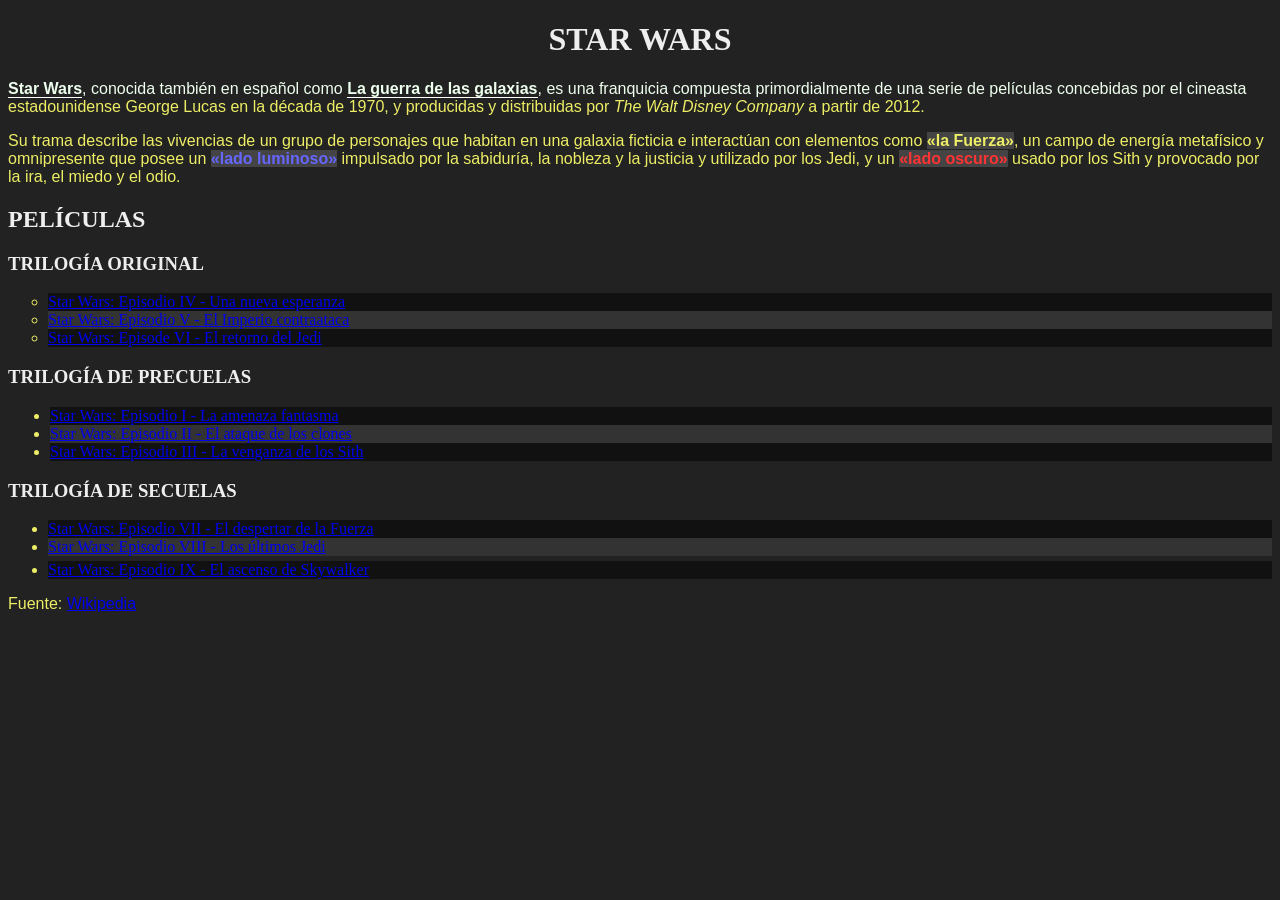
<file: tp-2/index.html>
<!DOCTYPE html>
<html>
<head>
    <meta charset="utf-8">
    <meta name="viewport" content="width=device-width, initial-scale=1">
    <link rel="stylesheet" href="styles.css">
    <title>TP2 - Selectores CSS</title>
</head>
<body>
    <h1>Star Wars</h1>
    <p><strong>Star Wars</strong>, conocida también en español como <strong>La guerra de las galaxias</strong>, es una franquicia compuesta primordialmente de una serie de películas concebidas por el cineasta estadounidense George Lucas en la década de 1970, y producidas y distribuidas por <a>The Walt Disney Company</a> a partir de 2012.</p>
    <p>Su trama describe las vivencias de un grupo de personajes que habitan en una galaxia ficticia e interactúan con elementos como <span class="the-force">«la Fuerza»</span>, un campo de energía metafísico y omnipresente que posee un <span class="the-force light-side">«lado luminoso»</span> impulsado por la sabiduría, la nobleza y la justicia y utilizado por los Jedi, y un <span class="the-force dark-side">«lado oscuro»</span> usado por los Sith y provocado por la ira, el miedo y el odio.</p>
    <h2>Películas</h2>
    <h3>Trilogía Original</h3>
    <ul id="og-trilogy" class="movies-list">
        <li><a href="https://es.wikipedia.org/wiki/Star_Wars:_Episodio_IV_-_Una_nueva_esperanza">Star Wars: Episodio IV - Una nueva esperanza</a></li>
        <li><a href="https://es.wikipedia.org/wiki/Star_Wars:_Episodio_V_-_El_Imperio_contraataca">Star Wars: Episodio V - El Imperio contraataca</a></li>
        <li><a href="https://es.wikipedia.org/wiki/Star_Wars:_Episode_VI_-_Return_of_the_Jedi">Star Wars: Episode VI - El retorno del Jedi</a></li>
    </ul>
    <h3>Trilogía de precuelas</h3>
    <ul class="movies-list">
        <li><a href="https://es.wikipedia.org/wiki/Star_Wars:_Episodio_I_-_La_amenaza_fantasma">Star Wars: Episodio I - La amenaza fantasma</a></li>
        <li><a href="https://es.wikipedia.org/wiki/Star_Wars:_Episodio_II_-_El_ataque_de_los_clones">Star Wars: Episodio II - El ataque de los clones</a></li>
        <li><a href="https://es.wikipedia.org/wiki/Star_Wars:_Episodio_III_-_La_venganza_de_los_Sith">Star Wars: Episodio III - La venganza de los Sith</a></li>
    </ul>
    <h3>Trilogía de secuelas</h3>
    <ul class="movies-list">
        <li><a href="https://es.wikipedia.org/wiki/Star_Wars:_Episodio_VII_-_El_despertar_de_la_Fuerza">Star Wars: Episodio VII - El despertar de la Fuerza</a></li>
        <li><a href="https://es.wikipedia.org/wiki/Star_Wars:_Episodio_VIII_-_Los_últimos_Jedi">Star Wars: Episodio VIII - Los últimos Jedi</a></li>
        <li><a href="https://es.wikipedia.org/wiki/Star_Wars:_Episodio_IX_-_El_ascenso_de_Skywalker">Star Wars: Episodio IX - El ascenso de Skywalker</a></li>
    </ul>
    <p>Fuente: <a href="https://es.wikipedia.org/wiki/Star_Wars">Wikipedia</a></p>
</body>
</html>
</file>
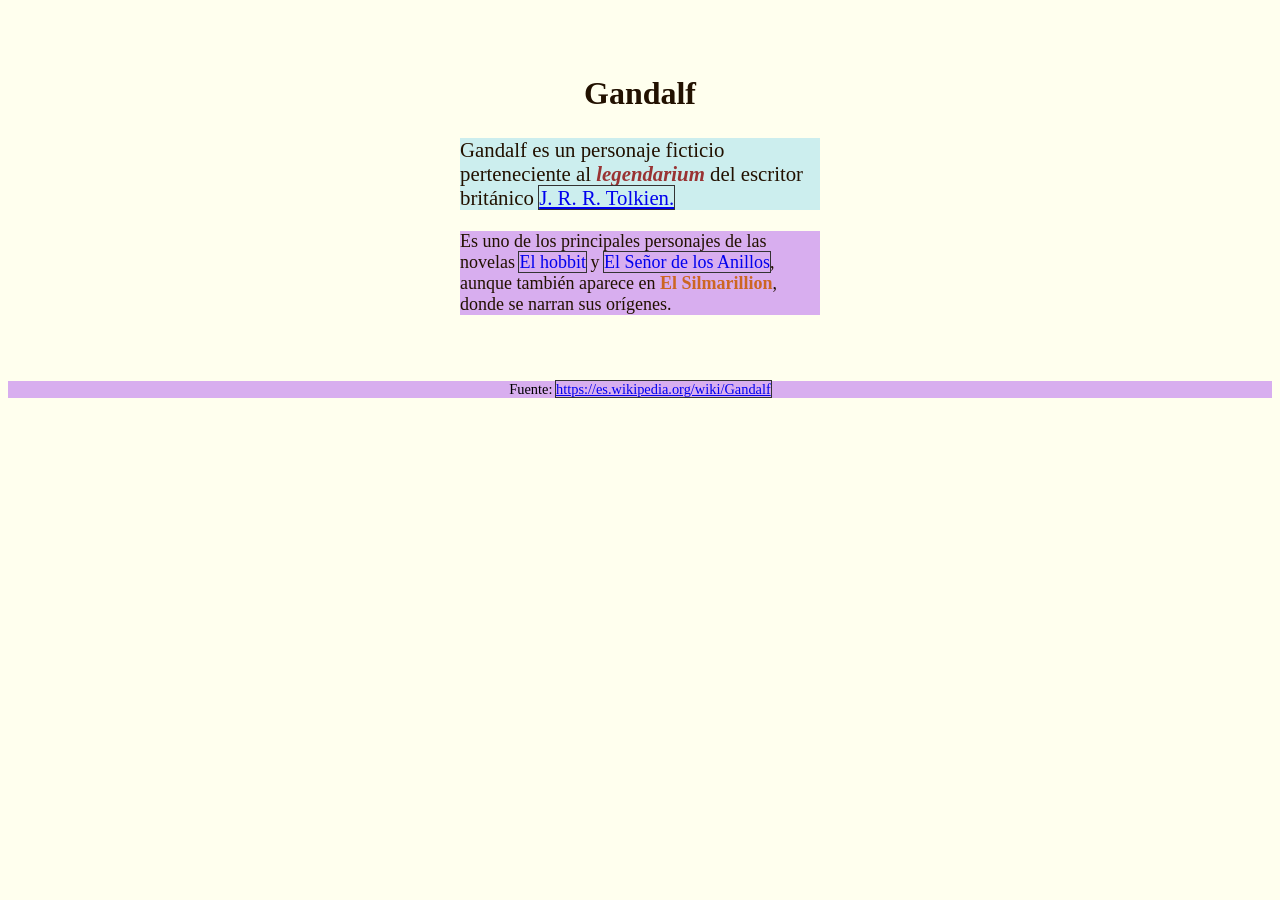
<file: tp-3/index.html>
<!DOCTYPE html>
<html lang="es">
<head>
	<meta charset="utf-8">
	<meta name="viewport" content="width=device-width, initial-scale=1">
	<title>TP3 - Especificidad CSS</title>
	<link rel="stylesheet" type="text/css" href="style.css">
	<style type="text/css">
		body {
			font-size: 18px;
			background-color: #ffe;
			color: #210;
		}

		#contenedor {
			max-width: 40ch;
			margin: 2rem auto;
			padding: 1rem;
		}

		h1 {
			font-size: 2rem;
			text-align: left;
		}

		p {
			font-family: sans-serif;
		}

		#primer-parrafo {
			font-size: 1.3rem;
			background-color: #eec;
		}

		p.importante em {
			font-weight: bold;
			color: #144;
		}

		p.novelas a {
			outline: none;
			text-decoration: none;
		}
		p.novelas a:hover {
			text-decoration: underline;
			background-color: #ccd;
		}

		body p.fuente.parrafo {
			color: #bbb !important;
			font-size: 0.9rem;
			opacity: 50%;
			text-align: center;
		}
	</style>
</head>
<body>
	<article id="contenedor">
		<h1 class="titulo">Gandalf</h1>
		
		<p id="primer-parrafo" class="importante parrafo">
			Gandalf es un personaje ficticio perteneciente al <em>legendarium</em> del escritor británico <a href="https://es.wikipedia.org/wiki/J._R._R._Tolkien">J. R. R. Tolkien.</a>
		</p>
		
		<p class="novelas parrafo">
			Es uno de los principales personajes de las novelas <a href="https://es.wikipedia.org/wiki/El_hobbit">El hobbit</a> y <a href="https://es.wikipedia.org/wiki/El_Señor_de_los_Anillos">El Señor de los Anillos</a>, aunque también aparece en <span class="complicado" style="color: #622">El Silmarillion</span>, donde se narran sus orígenes.
		</p>
	</article>

	<p class="fuente parrafo">
		Fuente: <a href="https://es.wikipedia.org/wiki/Gandalf">https://es.wikipedia.org/wiki/Gandalf</a>
	</p>
</body>
</html>
</file>
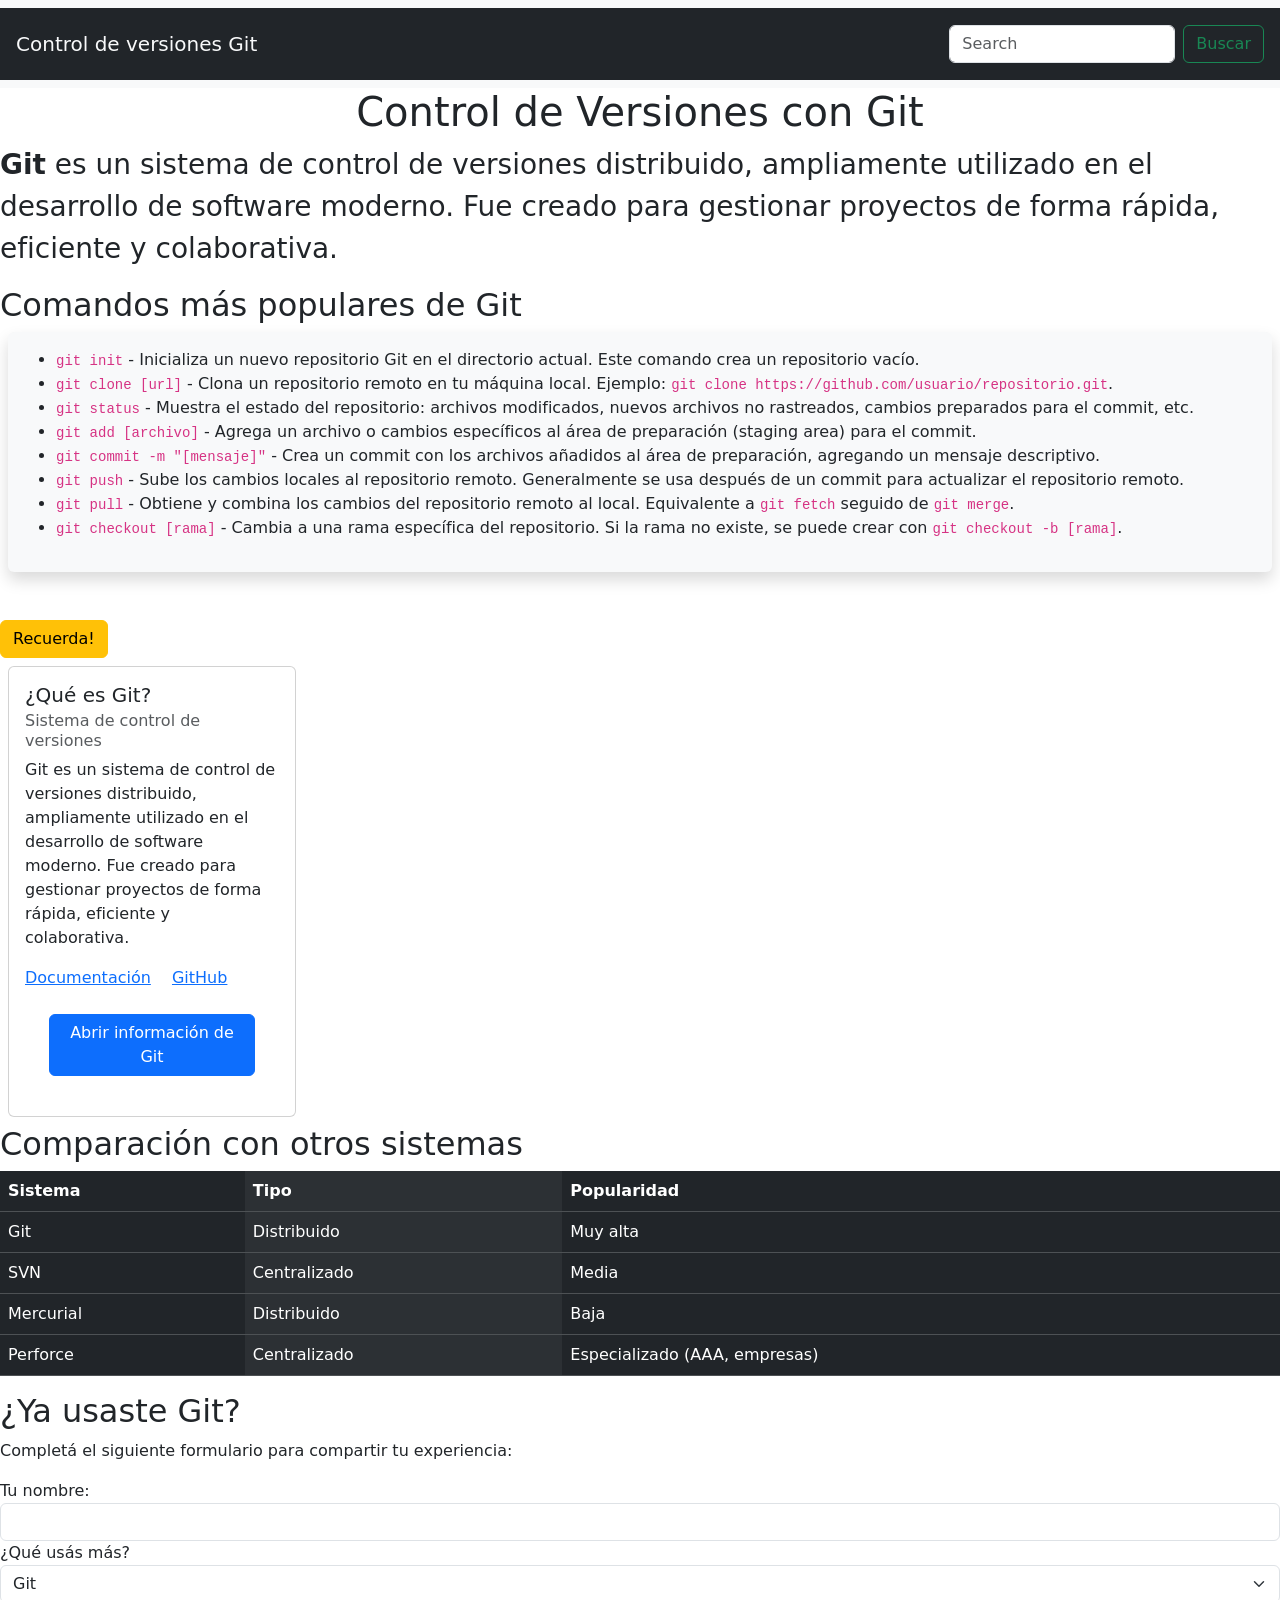
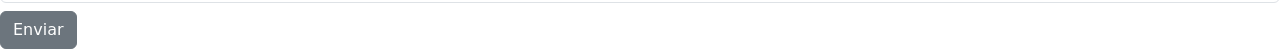
<file: tp-5/index.html>
<!DOCTYPE html>
<html lang="es">
<head>
    <meta charset="UTF-8">
    <meta name="viewport" content="width=device-width, initial-scale=1.0">
    <title>Control de Versiones con Git</title>
    <link href="https://cdn.jsdelivr.net/npm/bootstrap@5.3.8/dist/css/bootstrap.min.css" rel="stylesheet" integrity="sha384-sRIl4kxILFvY47J16cr9ZwB07vP4J8+LH7qKQnuqkuIAvNWLzeN8tE5YBujZqJLB" crossorigin="anonymous">
</head>
<body>
    <nav class="navbar bg-body-tertiary">
        <div class="container-fluid bg-dark p-3">
          <a class="navbar-brand text-light">Control de versiones Git</a>
          <form class="d-flex" role="search">
            <input class="form-control me-2" type="search" placeholder="Search" aria-label="Search"/>
            <button class="btn btn-outline-success" type="submit">Buscar</button>
          </form>
        </div>
      </nav>
    <h1 class="text-center">Control de Versiones con Git</h1>

    <p class="fs-3"><strong>Git</strong> es un sistema de control de versiones distribuido, ampliamente utilizado en el desarrollo de
        software moderno. Fue creado para gestionar proyectos de forma rápida, eficiente y colaborativa.</p>

    <h2>Comandos más populares de Git</h2>
    
    <div class="shadow p-3 mb-5 bg-body-tertiary rounded m-2">
        <ul>
            <li><code>git init</code> - Inicializa un nuevo repositorio Git en el directorio actual. Este comando crea un repositorio vacío.</li>
            <li><code>git clone [url]</code> - Clona un repositorio remoto en tu máquina local. Ejemplo: <code>git clone https://github.com/usuario/repositorio.git</code>.</li>
            <li><code>git status</code> - Muestra el estado del repositorio: archivos modificados, nuevos archivos no rastreados, cambios preparados para el commit, etc.</li>
            <li><code>git add [archivo]</code> - Agrega un archivo o cambios específicos al área de preparación (staging area) para el commit.</li>
            <li><code>git commit -m "[mensaje]"</code> - Crea un commit con los archivos añadidos al área de preparación, agregando un mensaje descriptivo.</li>
            <li><code>git push</code> - Sube los cambios locales al repositorio remoto. Generalmente se usa después de un commit para actualizar el repositorio remoto.</li>
            <li><code>git pull</code> - Obtiene y combina los cambios del repositorio remoto al local. Equivalente a <code>git fetch</code> seguido de <code>git merge</code>.</li>
            <li><code>git checkout [rama]</code> - Cambia a una rama específica del repositorio. Si la rama no existe, se puede crear con <code>git checkout -b [rama]</code>.</li>
        </ul>
    </div>
    <button type="button" class="btn btn-warning" id="liveToastBtn">Recuerda!</button>
    <div class="card m-2" style="width: 18rem;">
        <!--Una card del punto 3-->
        <div class="card-body">
          <h5 class="card-title">¿Qué es Git?</h5>
          <h6 class="card-subtitle mb-2 text-body-secondary">Sistema de control de versiones</h6>
          <p class="card-text">
            Git es un sistema de control de versiones distribuido, ampliamente utilizado en el desarrollo de
            software moderno. Fue creado para gestionar proyectos de forma rápida, eficiente y colaborativa.
          </p>
          <a href="https://git-scm.com/doc" class="card-link" target="_blank">Documentación</a>
          <a href="https://github.com" class="card-link" target="_blank">GitHub</a>
          <!--Aca esta el Modal del punto 4-->
          <div class="modal fade" id="exampleModalToggle" aria-hidden="true" aria-labelledby="exampleModalToggleLabel" tabindex="-1">
            <div class="modal-dialog modal-dialog-centered">
              <div class="modal-content">
                <div class="modal-header">
                  <h1 class="modal-title fs-5" id="exampleModalToggleLabel">Introducción a Git</h1>
                  <button type="button" class="btn-close" data-bs-dismiss="modal" aria-label="Close"></button>
                </div>
                <div class="modal-body">
                  Git es un sistema de control de versiones distribuido que permite gestionar cambios en proyectos
                  de software. Es ideal para trabajar en equipo y mantener un historial de modificaciones.
                </div>
                <div class="modal-footer">
                  <button class="btn btn-primary" data-bs-target="#exampleModalToggle2" data-bs-toggle="modal">
                    Ver comandos básicos
                  </button>
                </div>
              </div>
            </div>
          </div>
          
          <div class="modal fade" id="exampleModalToggle2" aria-hidden="true" aria-labelledby="exampleModalToggleLabel2" tabindex="-1">
            <div class="modal-dialog modal-dialog-centered">
              <div class="modal-content">
                <div class="modal-header">
                  <h1 class="modal-title fs-5" id="exampleModalToggleLabel2">Comandos básicos de Git</h1>
                  <button type="button" class="btn-close" data-bs-dismiss="modal" aria-label="Close"></button>
                </div>
                <div class="modal-body">
                  Algunos comandos esenciales:
                  <ul>
                    <li><code>git init</code> - Crear repositorio</li>
                    <li><code>git add .</code> - Agregar cambios</li>
                    <li><code>git commit -m "mensaje"</code> - Guardar cambios</li>
                    <li><code>git push</code> - Subir al repositorio remoto</li>
                  </ul>
                </div>
                <div class="modal-footer">
                  <button class="btn btn-secondary" data-bs-target="#exampleModalToggle" data-bs-toggle="modal">
                    Volver
                  </button>
                </div>
              </div>
            </div>
          </div>
          
          <button class="btn btn-primary m-4" data-bs-target="#exampleModalToggle" data-bs-toggle="modal">
            Abrir información de Git
          </button>
        </div>
      </div>

    <h2>Comparación con otros sistemas</h2>
    <table class="table table-dark table-striped-columns">
        <thead>
            <tr>
                <th>Sistema</th>
                <th>Tipo</th>
                <th>Popularidad</th>
            </tr>
        </thead>
        <tbody>
            <tr>
                <td>Git</td>
                <td>Distribuido</td>
                <td>Muy alta</td>
            </tr>
            <tr>
                <td>SVN</td>
                <td>Centralizado</td>
                <td>Media</td>
            </tr>
            <tr>
                <td>Mercurial</td>
                <td>Distribuido</td>
                <td>Baja</td>
            </tr>
            <tr>
                <td>Perforce</td>
                <td>Centralizado</td>
                <td>Especializado (AAA, empresas)</td>
            </tr>
        </tbody>
    </table>

    <h2>¿Ya usaste Git?</h2>
    <p>Completá el siguiente formulario para compartir tu experiencia:</p>

    <form class="form">
        <label for="nombre">Tu nombre:</label>
        <input type="text" id="nombre" name="nombre" class="form-control">

        <label for="experiencia">¿Qué usás más?</label><br>
        <select id="experiencia" name="experiencia" class="form-select">
            <option value="git">Git</option>
            <option value="github">Git + GitHub</option>
            <option value="otro">Otro sistema</option>
            <option value="ninguno">Todavía no uso ninguno</option>
        </select>

        <input type="submit" value="Enviar" class="btn btn-secondary mt-2">
    </form>
    
    <script src="https://cdn.jsdelivr.net/npm/bootstrap@5.3.8/dist/js/bootstrap.bundle.min.js" integrity="sha384-FKyoEForCGlyvwx9Hj09JcYn3nv7wiPVlz7YYwJrWVcXK/BmnVDxM+D2scQbITxI" crossorigin="anonymous"></script>
    
<!--Este es el contenedor del mensaje del Toast del punto 4-->
<div class="toast-container position-fixed bottom-0 end-0 p-3">
  <div id="liveToast" class="toast" role="alert" aria-live="assertive" aria-atomic="true">
    <div class="toast-header">
      <strong class="me-auto">Git</strong>
      <small>Ahora</small>
      <button type="button" class="btn-close" data-bs-dismiss="toast" aria-label="Close"></button>
    </div>
    <div class="toast-body">
      Recuerda realizar tus commits antes de irte!
    </div>
  </div>
</div>
<!--Script extraido de getbootstrap para ejecutar el toast al hacer click en el boton que esta mas arriba-->
<script>
    const toastTrigger = document.getElementById('liveToastBtn')
const toastLiveExample = document.getElementById('liveToast')

if (toastTrigger) {
  const toastBootstrap = bootstrap.Toast.getOrCreateInstance(toastLiveExample)
  toastTrigger.addEventListener('click', () => {
    toastBootstrap.show()
  })
}
</script>
</body>
</html>
</file>
<file: tp-2/styles.css>
body {
    background-color: #222;
    color: #ee6;
}
h1 {
    text-align: center;
}
p {
    font-family: sans-serif;
}
h1,h2,h3,h4,h5,h6 {
    color: #eee;
    text-transform: uppercase;
    
}

strong {
    border-bottom: solid 1px;
    border-color: #fff;
}

.the-force {
    background-color: #444;
    font-weight: bold;
}

.light-side {
    color: #66f;
}

.dark-side {
    color: #f33;
}

#og-trilogy {
    list-style-type: circle;
}

.movies-list:nth-of-type(2) {
  padding-left: 42px;
}

.movies-list:nth-of-type(3) li:last-child {
  margin-top: 5px;
}

p:first-of-type::first-line {
    color: #efe;
}

h1:hover {
    color: red;
}

a:visited {
    color: #444;
}

a:not([href]) {
    font-style: italic;
}

.movies-list li:nth-of-type(odd) {
    background-color: #111;
}
.movies-list li:nth-of-type(even) {
    background-color: #333;
}
</file>
<file: tp-3/style.css>
.titulo {
    text-align: center;
}

.parrafo {
    font-family: serif;
}

p#primer-parrafo {
    background-color: #CEE;
}

#primer-parrafo em {
    color: #933;
}

body article>p.novelas>a {
    outline: 1px solid #333;
}
a {
    outline: 1px solid #333;
}

body article + p.fuente.parrafo {
    opacity: 100%;
}

p {
    background-color: rgba(190, 120, 240, 0.6)
}

body article + p.fuente.parrafo {
    color: #000 !important;
}

.complicado {
    color: #C62 !important;
    font-weight: bold;
}
</file>
